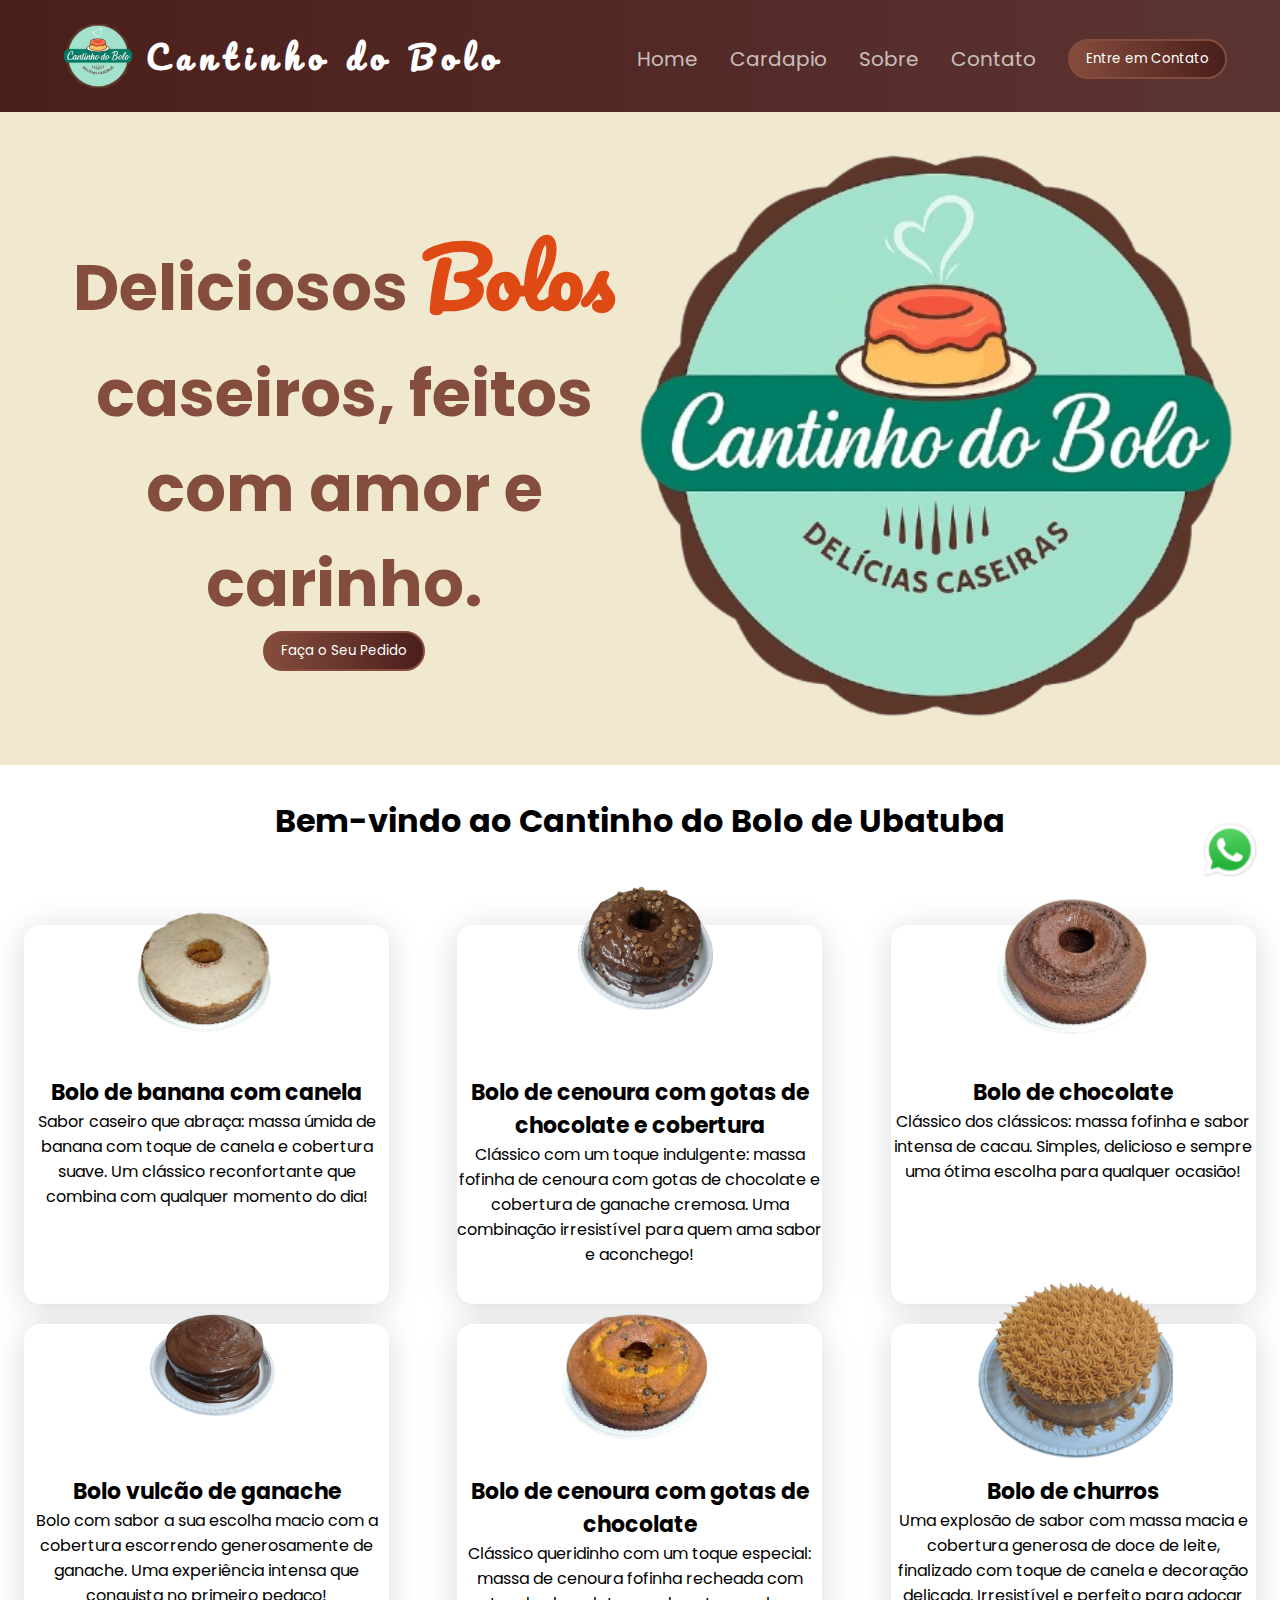
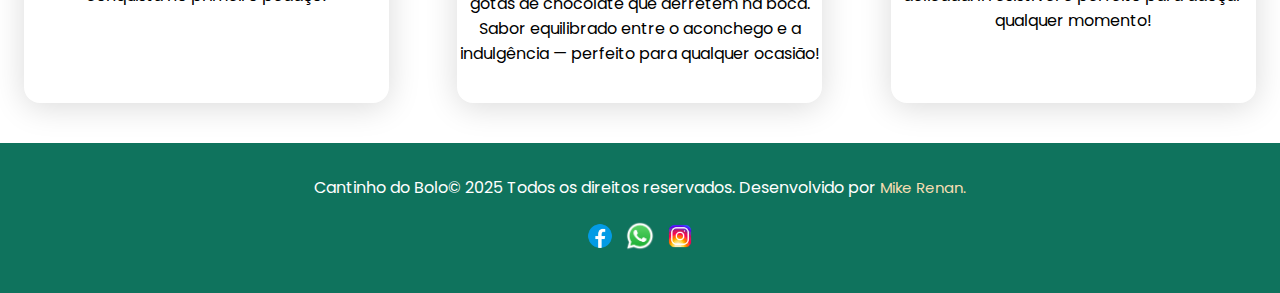
<file: index.html>
<!DOCTYPE html>
<html lang="en">

<head>
    <meta charset="UTF-8">
    <meta name="description" content="Cantinho do Bolo de Ubatuba: bolos artesanais, fresquinhos e deliciosos, feitos com carinho para adoçar seu dia. Venha nos visitar!">
    <meta name="viewport" content="width=device-width, initial-scale=1.0">
    <meta name="description" content="Cantinho do Bolo - Melhor Bolo da Região de Ubatuba" />
    <link rel="preconnect" href="https://fonts.googleapis.com">
    <link rel="preconnect" href="https://fonts.gstatic.com" crossorigin>
    <link
        href="https://fonts.googleapis.com/css2?family=Poppins:ital,wght@0,100;0,200;0,300;0,400;0,500;0,600;0,700;0,800;0,900;1,100;1,200;1,300;1,400;1,500;1,600;1,700;1,800;1,900&display=swap"
        rel="stylesheet">
    <link rel="stylesheet" href="style.css">
    <link rel="shortcut icon" href="./img/logo-removebg-preview.png" type="image/x-icon">
    <link rel="preconnect" href="https://fonts.googleapis.com">
    <link rel="preconnect" href="https://fonts.gstatic.com" crossorigin>
    <link href="https://fonts.googleapis.com/css2?family=Pacifico&display=swap" rel="stylesheet">
    <title>Cantinho do Bolo</title>
</head>

<body>

    <header>

        <!-- Botão hamburguer -->
        <div class="hamburguer" onclick="toggleMenu()">
            <span></span>
            <span></span>
            <span></span>
        </div>

        <div class="container-header">
            <div class="div-logo">
                <a href="#">
                    <img src="./img/logo-removebg-preview.png" alt="logo-Cantinho-bolo" class="logo-img">
                    Cantinho do Bolo
                </a>
            </div>
            <div class="div-list">
                <nav class="nav-menu" id="nav-menu">
                <ul class="menu-list">
                    <li><a href="#" class="menu-link">Home</a></li>
                    <li><a href="./cardapio.html" class="menu-link">Cardapio</a></li>
                    <li><a href="./sobre.html" class="menu-link">Sobre</a></li>
                    <li><a href="https://wa.link/dfo2rl" class="menu-link">Contato</a></li>
                </ul>
                  </nav>

                <a href="https://wa.link/dfo2rl" target="_blank">
                    <button class="button-home">Entre em Contato</button></a>
            </div>
        </div>
    </header>
    <main>
        <div class="container-home">
            <div class="grid">
                <div class="div-text-home">
                    <h1 class="h1-text-home">
                        Deliciosos <span class="span-home">Bolos </span> caseiros, feitos com amor e carinho.
                    </h1>
                    <div>
                        <a href="https://wa.link/dfo2rl" target="_blank">
                            <button class="button-home">Faça o Seu Pedido</button></a>
                    </div>
                </div>
                <div>
                    <img src="./img/logo-removebg-preview.png" alt="bolo-chocolate" class="img-home">
                </div>
            </div>
        </div>
    </main>
    <section class="section-service">
        <div class="container-services">
            <h1 class="title-services">Bem-vindo ao Cantinho do Bolo de Ubatuba</h1>
        </div>
        <div class="div-card">
            <div class="service-card">
                <div class="div-card-image">
                    <img class="image-card" src="./img/bolo de banana com canela.png" alt="bolo de banana com canela">
                </div>
                <div class="div-text-service">
                    <h1 class="h1-card">Bolo de banana com canela</h1>
                    <p class="p-card">Sabor caseiro que abraça: massa úmida de banana com toque de canela e cobertura
                        suave. Um clássico reconfortante que combina com qualquer momento do dia!</p>
                </div>
            </div>

            <div class="service-card">
                <div class="div-card-image">
                    <img class="image-card" src="./img/bolo_chocolate_2-removebg-preview.png"
                        alt="Bolo-doce-de-chocolate">
                </div>
                <div class="div-text-service">
                    <h1 class="h1-card">Bolo de cenoura com gotas de chocolate e cobertura</h1>
                    <p class="p-card">Clássico com um toque indulgente: massa fofinha de cenoura com gotas de chocolate
                        e cobertura de ganache cremosa. Uma combinação irresistível para quem ama sabor e aconchego!
                    </p>
                </div>
            </div>

            <div class="service-card">
                <div class="div-card-image">
                    <img class="image-card" src="./img/bolo de chocolate.png" alt="Bolo-de-chocolate">
                </div>
                <div class="div-text-service">
                    <h1 class="h1-card">Bolo de chocolate</h1>
                    <p class="p-card">Clássico dos clássicos: massa fofinha e sabor intensa de cacau. Simples, delicioso
                        e sempre uma ótima escolha para qualquer ocasião!</p>
                </div>
            </div>

            <div class="service-card">
                <div class="div-card-image">
                    <img class="image-card" src="./img/bolo_vulcao-removebg-preview.png" alt="Bolo-doce-de-leite">
                </div>
                <div class="div-text-service">
                    <h1 class="h1-card">Bolo vulcão de ganache</h1>
                    <p class="p-card">Bolo com sabor a sua escolha macio com a cobertura escorrendo generosamente de
                        ganache. Uma experiência intensa que conquista no primeiro pedaço!</p>
                </div>
            </div>

            <div class="service-card">
                <div class="div-card-image">
                    <img class="image-card" src="./img/Cenoura_com_gotas_de_cholate-removebg-preview.png"
                        alt="Bolo-doce-de-leite">
                </div>
                <div class="div-text-service">
                    <h1 class="h1-card">Bolo de cenoura com gotas de chocolate</h1>
                    <p class="p-card">Clássico queridinho com um toque especial: massa de cenoura fofinha recheada com
                        gotas de chocolate que derretem na boca. Sabor equilibrado entre o aconchego e a indulgência —
                        perfeito para qualquer ocasião!</p>
                </div>
            </div>

            <div class="service-card">
                <div class="div-card-image">
                    <img class="image-card" src="./img/bolo_31-removebg-preview.png" alt="Bolo-doce-de-leite">
                </div>
                <div class="div-text-service">
                    <h1 class="h1-card">Bolo de churros</h1>
                    <p class="p-card">Uma explosão de sabor com massa macia e cobertura generosa de doce de leite,
                        finalizado com toque de canela e decoração delicada. Irresistível e perfeito para adoçar
                        qualquer momento!</p>
                </div>
            </div>
        </div>

        <a href="https://wa.link/dfo2rl" class="link-whatsapp" target="_blank">
            <img src="./img/whatsapp.png" alt="link para whatsapp">
        </a>


        <footer id="footer">
            <div class="div-logo-footer">
                <!-- <a href="#" aria-label="Voltar para o topo">
                    <img class="div-logo-img" src="./img/logo-removebg-preview.png" alt="logo-cafe" /> -->

                </a>
                <p class="p-footer">Cantinho do Bolo&copy; 2025 Todos os direitos reservados. Desenvolvido por <a href="https://mike-renan.github.io/PORTIFOLIO/" target="_blank" class="portifolio">Mike
                    Renan.</a></p>
            </div>

            <div class="footer-media">

                <a href="#"><img src="./img/facebook-logo.png" alt="Facebook"></a>
                <a href="https://wa.link/dfo2rl"><img src="./img/whatsapp.png" alt="whatsapp"></a>
                <a href="https://www.instagram.com/cantinhodobolo_ubatuba?igsh=bHRldzY4bmtwMWZj"><img src="./img/intagran-logo.png" alt="Instagram"></a>
            </div>
        </footer>


        <script src="./script.js"></script>
      


</body>

</html>
</file>
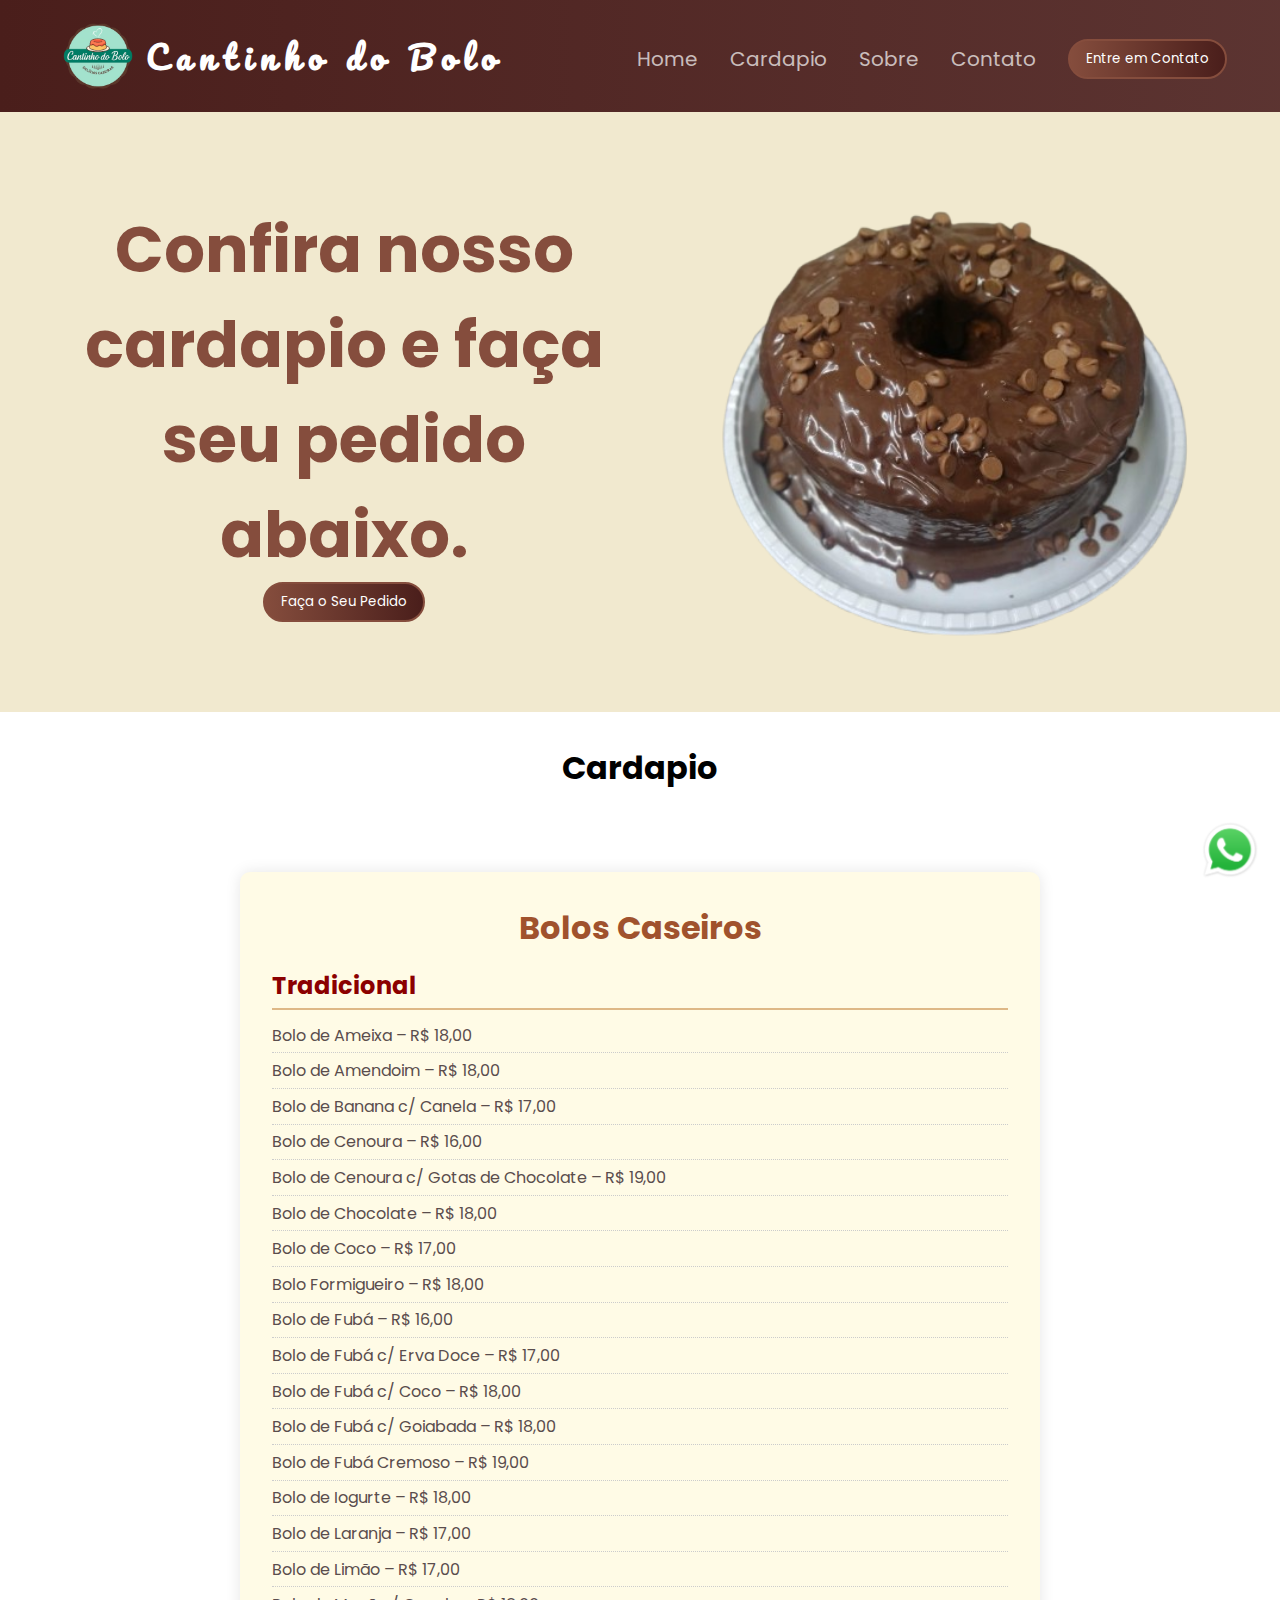
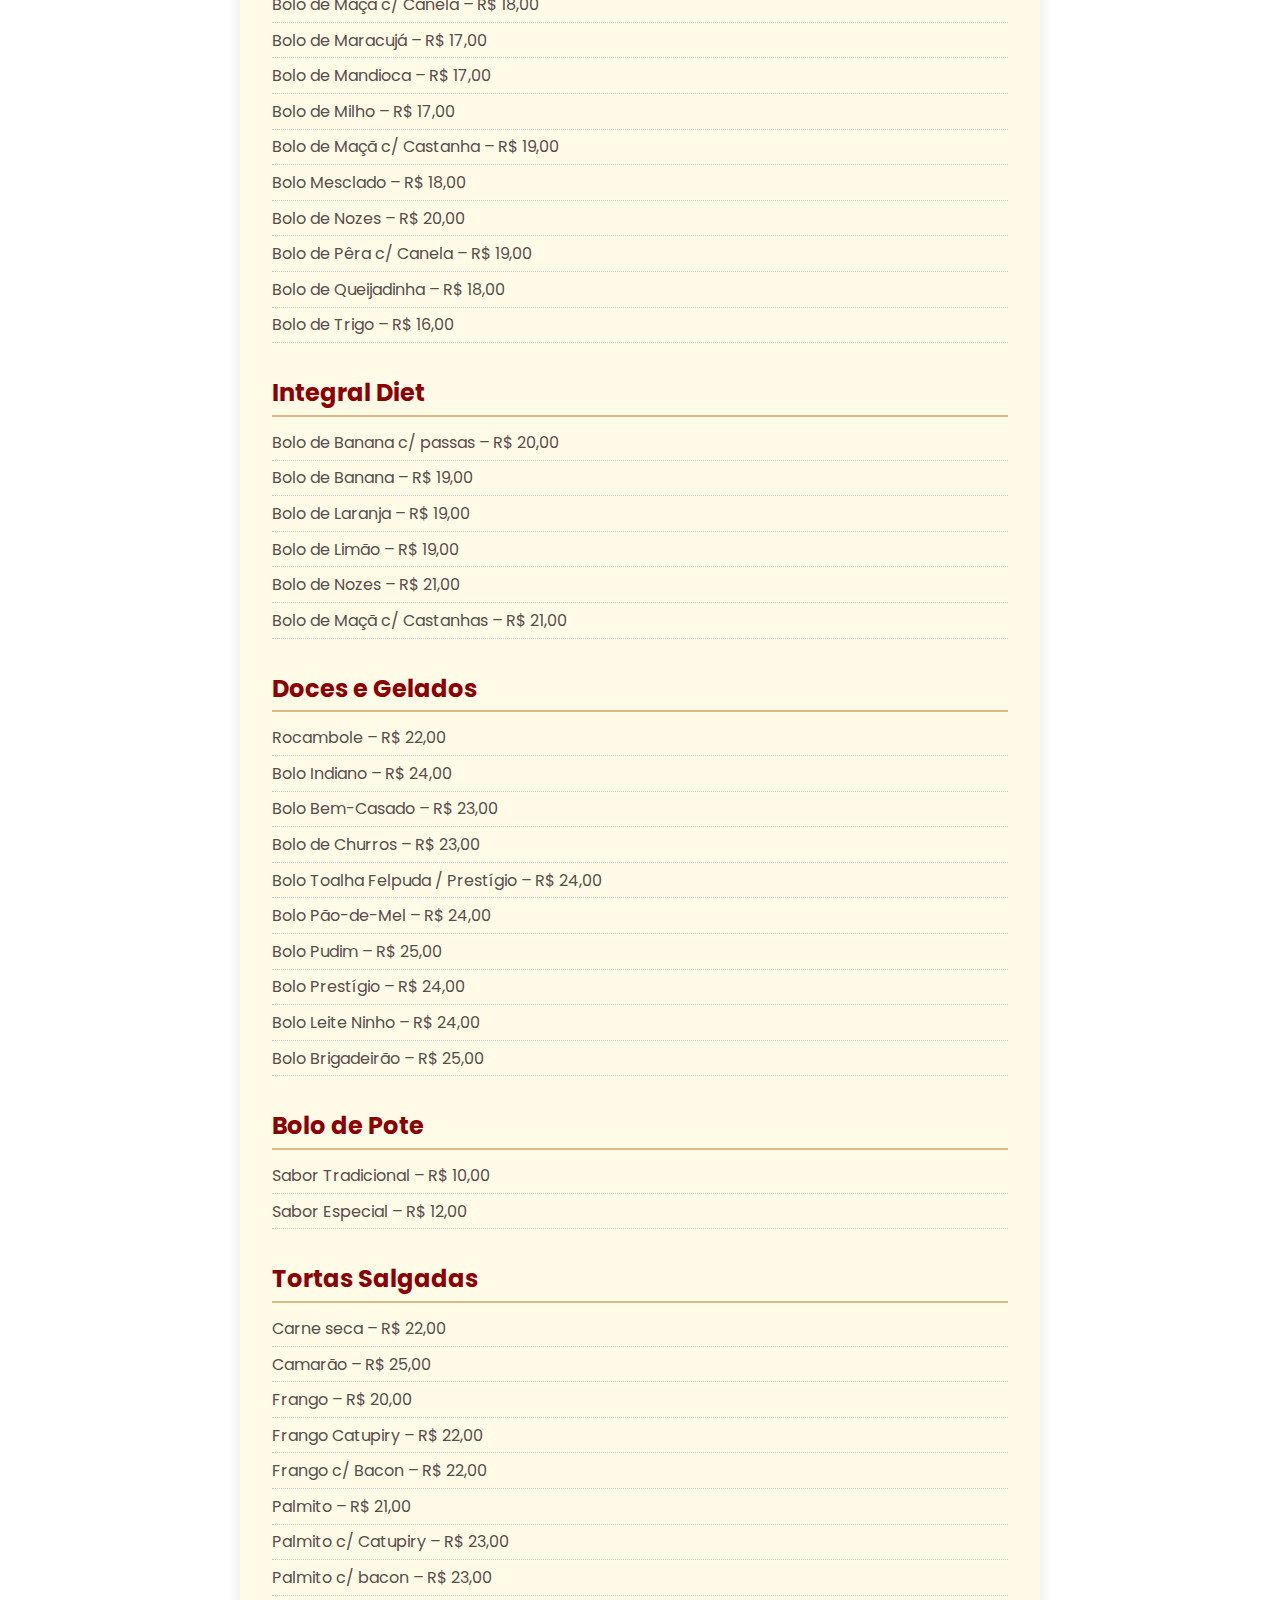
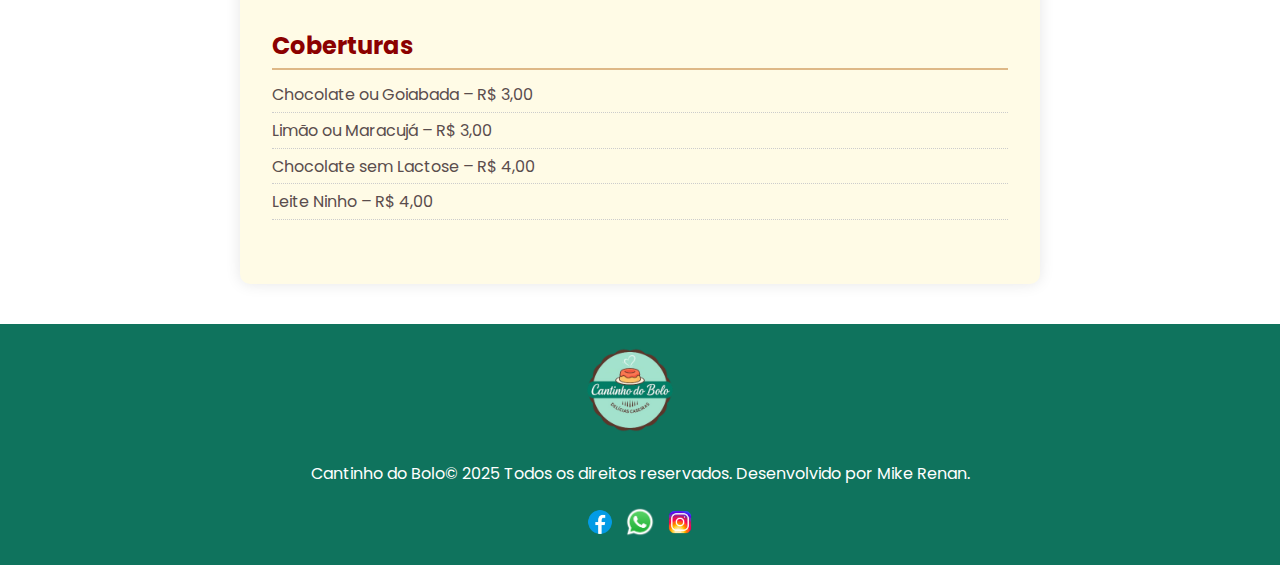
<file: cardapio.html>
<!DOCTYPE html>
<html lang="en">

<head>
  <meta charset="UTF-8">
  <meta name="viewport" content="width=device-width, initial-scale=1.0">
  <meta name="description" content="Cantinho do Bolo - Melhor Bolo da Região de Ubatuba" />
  <link rel="preconnect" href="https://fonts.googleapis.com">
  <link rel="preconnect" href="https://fonts.gstatic.com" crossorigin>
  <link
    href="https://fonts.googleapis.com/css2?family=Poppins:ital,wght@0,100;0,200;0,300;0,400;0,500;0,600;0,700;0,800;0,900;1,100;1,200;1,300;1,400;1,500;1,600;1,700;1,800;1,900&display=swap"
    rel="stylesheet">
  <link rel="stylesheet" href="style.css">
  <link rel="preconnect" href="https://fonts.googleapis.com">
  <link rel="preconnect" href="https://fonts.gstatic.com" crossorigin>
  <link href="https://fonts.googleapis.com/css2?family=Pacifico&display=swap" rel="stylesheet">
  <title>Cantinho do Bolo</title>
</head>

<body>
  <header>
    <!-- Botão hamburguer -->
    <div class="hamburguer" onclick="toggleMenu()">
      <span></span>
      <span></span>
      <span></span>
    </div>

    <div class="container-header">
      <div class="div-logo">
        <a href="#">
          <img src="./img/logo-removebg-preview.png" alt="logo-Cantinho-bolo" class="logo-img">
          Cantinho do Bolo
        </a>
      </div>
      <div class="div-list">
        <nav class="nav-menu" id="nav-menu">
          <ul class="menu-list">
            <li><a href="./index.html" class="menu-link">Home</a></li>
            <li><a href="#" class="menu-link">Cardapio</a></li>
            <li><a href="./sobre.html" class="menu-link">Sobre</a></li>
            <li><a href="https://wa.link/dfo2rl" target="_blank" class="menu-link">Contato</a></li>
          </ul>
          <a href="https://wa.link/dfo2rl" target="_blank">
          </nav>
            <button class="button-home">Entre em Contato</button></a>
      </div>
    </div>
  </header>
  <main>
    <div class="container-home">
      <div class="grid">
        <div class="div-text-home">
          <h1 class="h1-text-home">
            Confira nosso cardapio e faça seu pedido abaixo.
          </h1>
          <div>
            <a href="https://wa.link/dfo2rl" target="_blank">
              <button class="button-home">Faça o Seu Pedido</button></a>
          </div>
        </div>
        <div>
          <img src="./img/bolo_chocolate_2-removebg-preview.png" alt="bolo-chocolate" class="img-home">
        </div>
      </div>
    </div>
  </main>
  <section class="section-service">
    <div class="container-services">
      <h1 class="title-services">Cardapio</h1>
    </div>

    <section id="cardapio">
      <h2>Bolos Caseiros</h2>

      <div class="categoria">
        <h3>Tradicional</h3>
        <ul>
          <li>Bolo de Ameixa – R$ 18,00</li>
          <li>Bolo de Amendoim – R$ 18,00</li>
          <li>Bolo de Banana c/ Canela – R$ 17,00</li>
          <li>Bolo de Cenoura – R$ 16,00</li>
          <li>Bolo de Cenoura c/ Gotas de Chocolate – R$ 19,00</li>
          <li>Bolo de Chocolate – R$ 18,00</li>
          <li>Bolo de Coco – R$ 17,00</li>
          <li>Bolo Formigueiro – R$ 18,00</li>
          <li>Bolo de Fubá – R$ 16,00</li>
          <li>Bolo de Fubá c/ Erva Doce – R$ 17,00</li>
          <li>Bolo de Fubá c/ Coco – R$ 18,00</li>
          <li>Bolo de Fubá c/ Goiabada – R$ 18,00</li>
          <li>Bolo de Fubá Cremoso – R$ 19,00</li>
          <li>Bolo de Iogurte – R$ 18,00</li>
          <li>Bolo de Laranja – R$ 17,00</li>
          <li>Bolo de Limão – R$ 17,00</li>
          <li>Bolo de Maçã c/ Canela – R$ 18,00</li>
          <li>Bolo de Maracujá – R$ 17,00</li>
          <li>Bolo de Mandioca – R$ 17,00</li>
          <li>Bolo de Milho – R$ 17,00</li>
          <li>Bolo de Maçã c/ Castanha – R$ 19,00</li>
          <li>Bolo Mesclado – R$ 18,00</li>
          <li>Bolo de Nozes – R$ 20,00</li>
          <li>Bolo de Pêra c/ Canela – R$ 19,00</li>
          <li>Bolo de Queijadinha – R$ 18,00</li>
          <li>Bolo de Trigo – R$ 16,00</li>
        </ul>
      </div>

      <div class="categoria">
        <h3>Integral Diet</h3>
        <ul>
          <li>Bolo de Banana c/ passas – R$ 20,00</li>
          <li>Bolo de Banana – R$ 19,00</li>
          <li>Bolo de Laranja – R$ 19,00</li>
          <li>Bolo de Limão – R$ 19,00</li>
          <li>Bolo de Nozes – R$ 21,00</li>
          <li>Bolo de Maçã c/ Castanhas – R$ 21,00</li>
        </ul>
      </div>

      <div class="categoria">
        <h3>Doces e Gelados</h3>
        <ul>
          <li>Rocambole – R$ 22,00</li>
          <li>Bolo Indiano – R$ 24,00</li>
          <li>Bolo Bem-Casado – R$ 23,00</li>
          <li>Bolo de Churros – R$ 23,00</li>
          <li>Bolo Toalha Felpuda / Prestígio – R$ 24,00</li>
          <li>Bolo Pão-de-Mel – R$ 24,00</li>
          <li>Bolo Pudim – R$ 25,00</li>
          <li>Bolo Prestígio – R$ 24,00</li>
          <li>Bolo Leite Ninho – R$ 24,00</li>
          <li>Bolo Brigadeirão – R$ 25,00</li>
        </ul>
      </div>

      <div class="categoria">
        <h3>Bolo de Pote</h3>
        <ul>
          <li>Sabor Tradicional – R$ 10,00</li>
          <li>Sabor Especial – R$ 12,00</li>
        </ul>
      </div>

      <div class="categoria">
        <h3>Tortas Salgadas</h3>
        <ul>
          <li>Carne seca – R$ 22,00</li>
          <li>Camarão – R$ 25,00</li>
          <li>Frango – R$ 20,00</li>
          <li>Frango Catupiry – R$ 22,00</li>
          <li>Frango c/ Bacon – R$ 22,00</li>
          <li>Palmito – R$ 21,00</li>
          <li>Palmito c/ Catupiry – R$ 23,00</li>
          <li>Palmito c/ bacon – R$ 23,00</li>
        </ul>
      </div>

      <div class="categoria">
        <h3>Coberturas</h3>
        <ul>
          <li>Chocolate ou Goiabada – R$ 3,00</li>
          <li>Limão ou Maracujá – R$ 3,00</li>
          <li>Chocolate sem Lactose – R$ 4,00</li>
          <li>Leite Ninho – R$ 4,00</li>
        </ul>
      </div>
    </section>

    <a href="https://wa.link/dfo2rl" class="link-whatsapp" target="_blank">
      <img src="./img/whatsapp.png" alt="link para whatsapp">
    </a>

    


    <footer id="footer">
      <div class="div-logo div-logo-footer">
        <a href="#" aria-label="Voltar para o topo">
          <img class="div-logo-img" src="./img/logo-removebg-preview.png" alt="logo-cafe" />

        </a>
        <p class="p-footer">Cantinho do Bolo&copy; 2025 Todos os direitos reservados. Desenvolvido por Mike
          Renan.</p>
      </div>

      <div class="footer-media">

        <a href="#"><img src="./img/facebook-logo.png" alt="Facebook"></a>
        <a href="https://wa.link/dfo2rl"><img src="./img/whatsapp.png" alt="whatsapp"></a>
        <a href="https://www.instagram.com/cantinhodobolo_ubatuba?igsh=bHRldzY4bmtwMWZj"><img src="./img/intagran-logo.png" alt="Instagram"></a>
      </div>
    </footer>


    <script src="./script.js"></script>
</body>

</html>
</file>
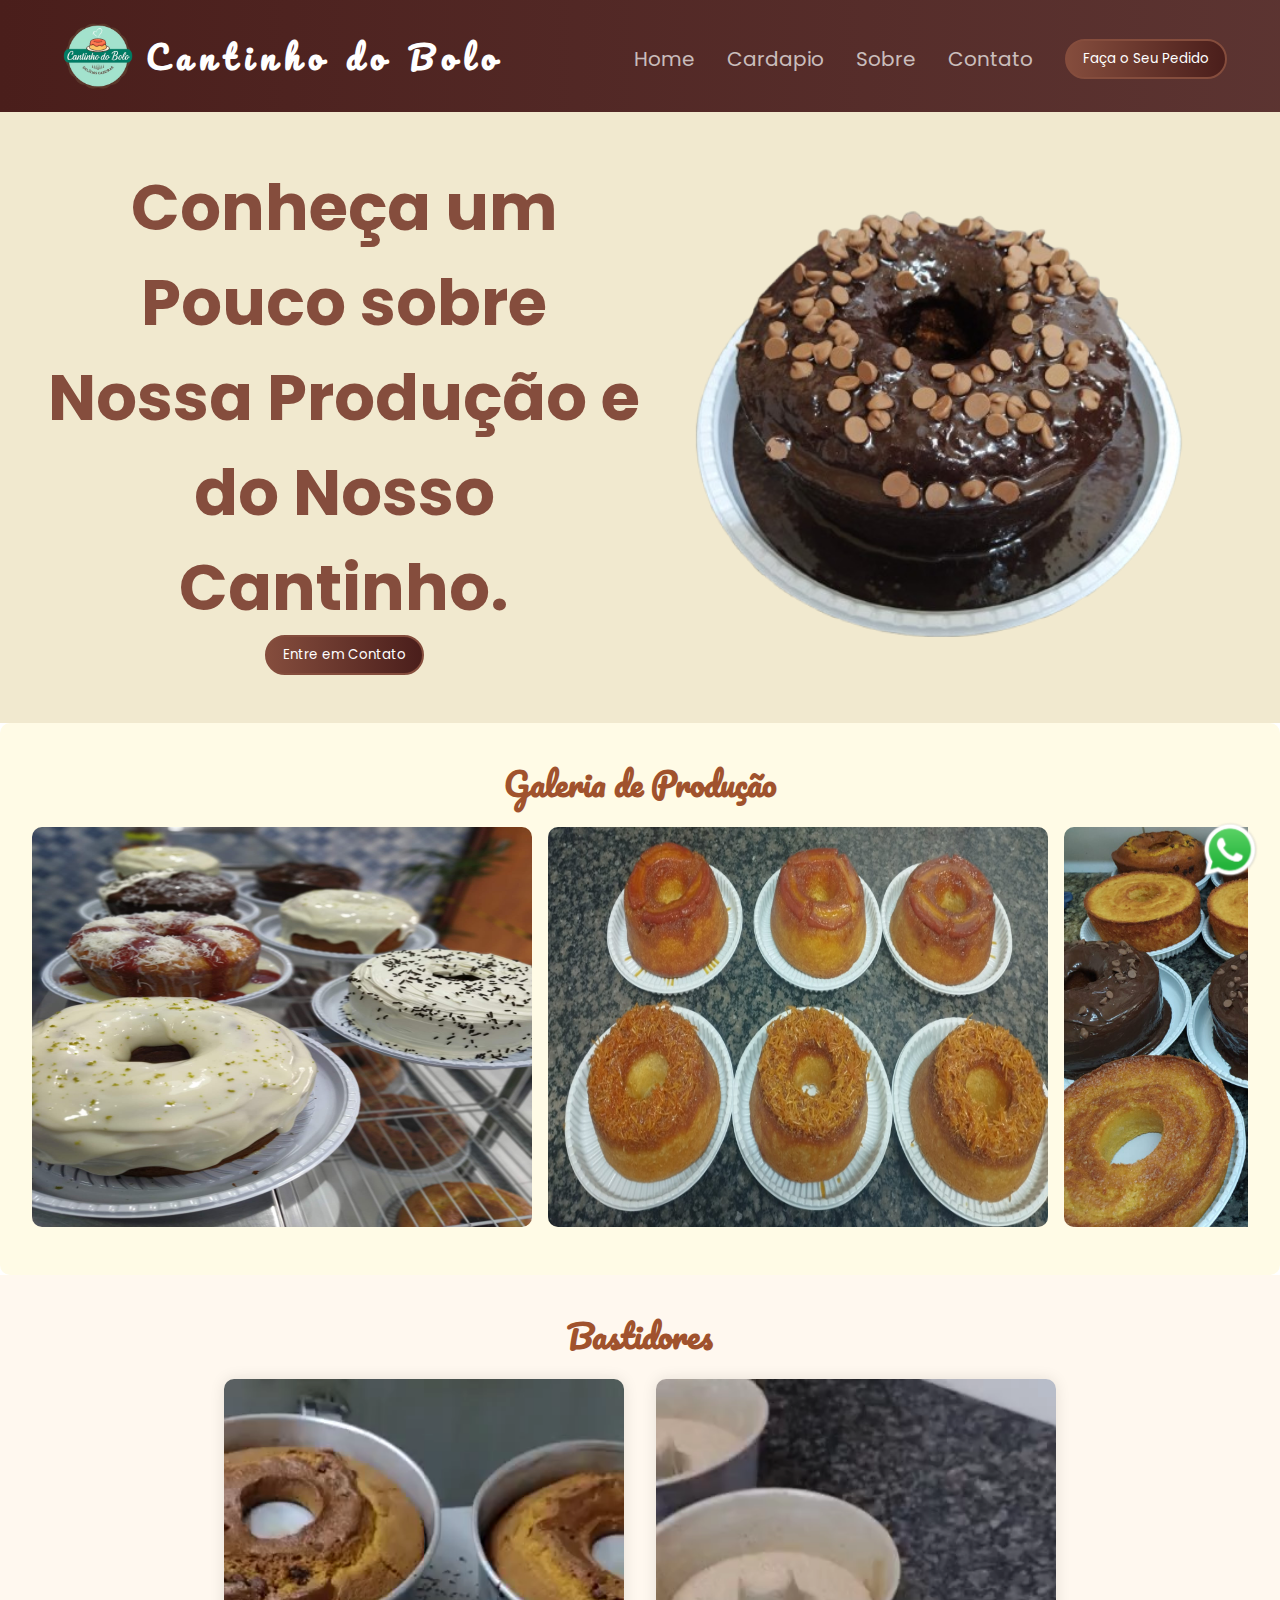
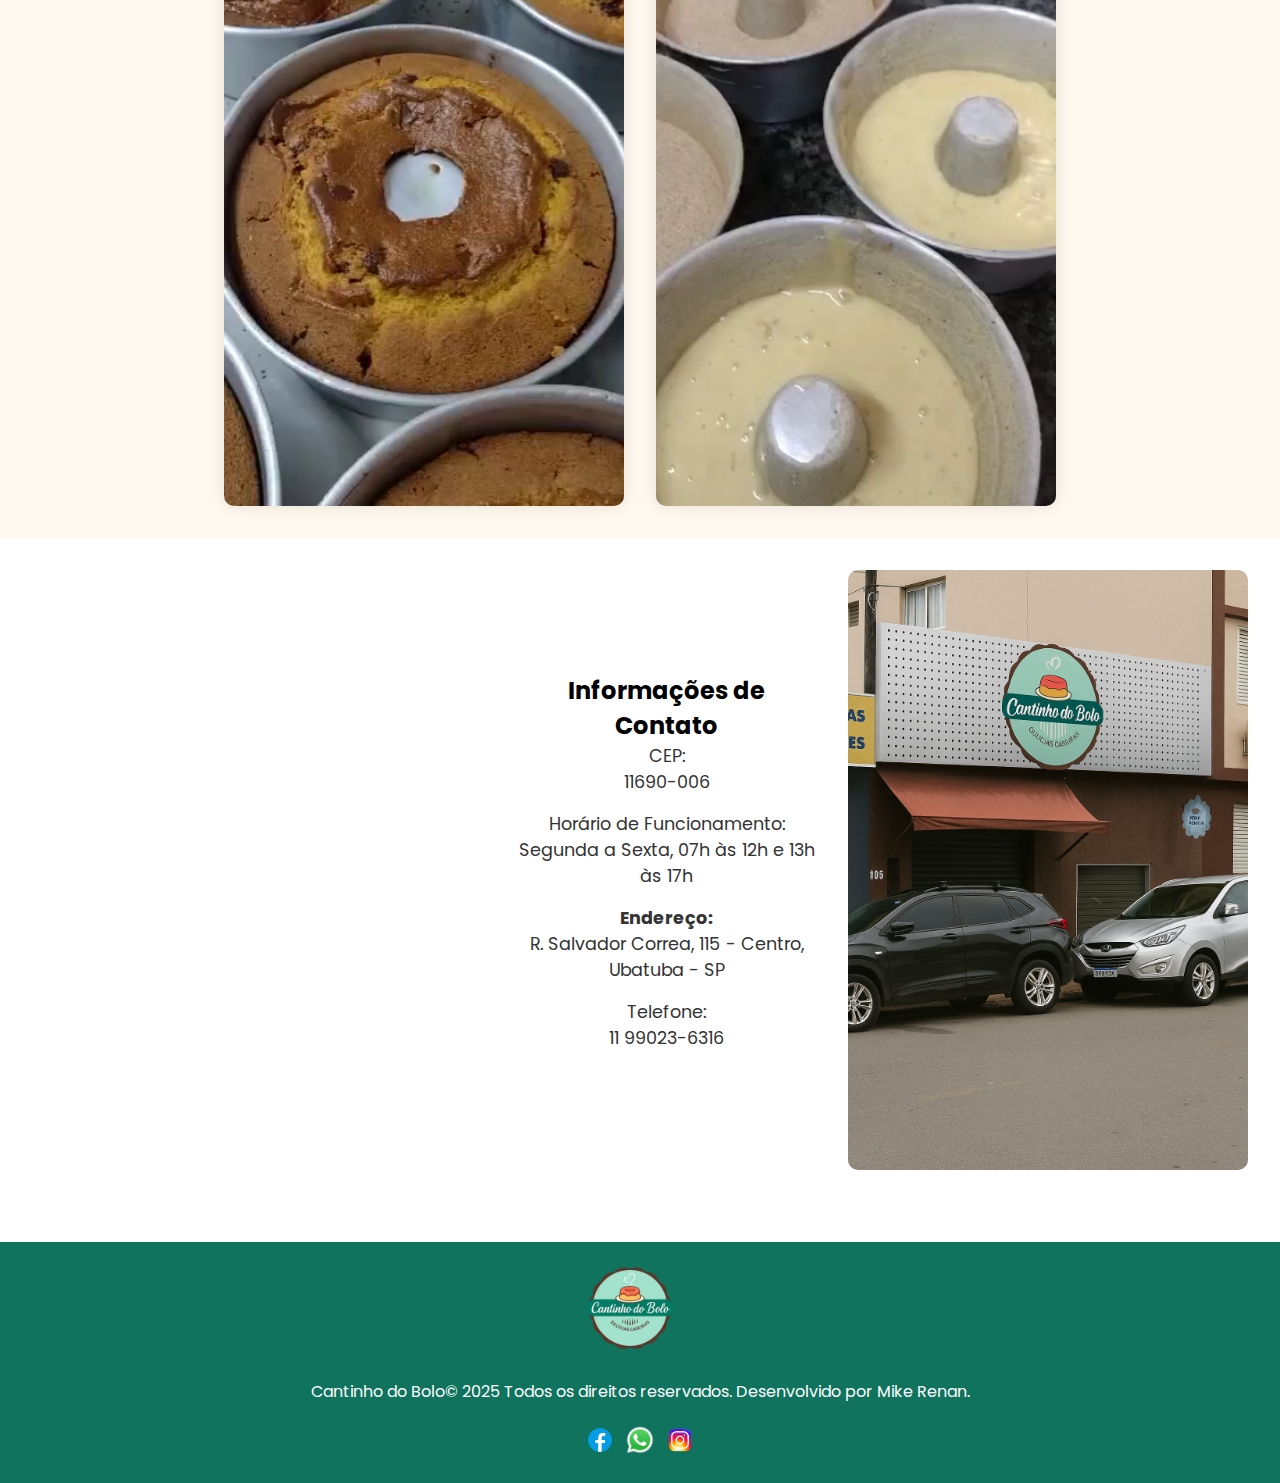
<file: sobre.html>
<!DOCTYPE html>
<html lang="en">

<head>
    <meta charset="UTF-8">
    <meta name="viewport" content="width=device-width, initial-scale=1.0">
    <meta name="description" content="Cantinho do Bolo - Melhor Bolo da Região de Ubatuba" />
    <link rel="preconnect" href="https://fonts.googleapis.com">
    <link rel="preconnect" href="https://fonts.gstatic.com" crossorigin>
    <link
        href="https://fonts.googleapis.com/css2?family=Poppins:ital,wght@0,100;0,200;0,300;0,400;0,500;0,600;0,700;0,800;0,900;1,100;1,200;1,300;1,400;1,500;1,600;1,700;1,800;1,900&display=swap"
        rel="stylesheet">
    <link rel="stylesheet" href="style.css">
    <link rel="preconnect" href="https://fonts.googleapis.com">
    <link rel="preconnect" href="https://fonts.gstatic.com" crossorigin>
    <link href="https://fonts.googleapis.com/css2?family=Pacifico&display=swap" rel="stylesheet">
    <title>Cantinho do Bolo</title>
</head>

<body>
    <header>
        <!-- Botão hamburguer -->
        <div class="hamburguer" onclick="toggleMenu()">
            <span></span>
            <span></span>
            <span></span>
        </div>

        <div class="container-header">
            <div class="div-logo">
                <a href="#">
                    <img src="./img/logo-removebg-preview.png" alt="logo-Cantinho-bolo" class="logo-img">
                    Cantinho do Bolo
                </a>
            </div>
            <div class="div-list">
                <nav class="nav-menu" id="nav-menu">
                    <ul class="menu-list">
                        <li><a href="./index.html" class="menu-link">Home</a></li>
                        <li><a href="./cardapio.html" class="menu-link">Cardapio</a></li>
                        <li><a href="#" class="menu-link">Sobre</a></li>
                        <li><a href="https://wa.link/dfo2rl" target="_blank" class="menu-link">Contato</a></li>
                    </ul>
                </nav>
                <div>
                    <a href="https://wa.link/dfo2rl" target="_blank">
                        <button class="button-home">Faça o Seu Pedido</button></a>
                </div>
            </div>
        </div>
    </header>
    <main>
        <div class="container-home">
            <div class="grid">
                <div class="div-text-home">
                    <h1 class="h1-text-home">
                        Conheça um Pouco sobre Nossa Produção e do Nosso Cantinho.
                    </h1>
                    <div>
                        <a href="https://wa.link/dfo2rl" target="_blank">
                            <button class="button-home">Entre em Contato</button></a>
                    </div>
                </div>
                <div>

                    <img src="./img/cenoura com gotas de chocolate e cobertura de ch tradicional.png"
                        alt="bolo-chocolate" class="img-home">
                </div>
            </div>
        </div>
    </main>


    <section class="galeria-scroll">
        <h2 class="galeria-titulo">Galeria de Produção</h2>
        <div class="galeria-container">
            <img src="./img/vitrine.jpeg" alt="Imagem 1">
            <img src="./img/vitrine 10.jpeg" alt="Imagem 2">
            <img src="./img/vitrine 7.jpeg" alt="Imagem 3">
            <img src="./img/vitrine 9.jpeg" alt="Imagem 4">
            <img src="./img/vitrine 8.jpeg" alt="Imagem 4">
            <img src="./img/vitrine 5.jpeg" alt="Imagem 4">
            <img src="./img/vitrine 4.jpeg" alt="Imagem 4">
            <img src="./img/vitrine 3.jpeg" alt="Imagem 4">
            <img src="./img/vitrine 2.jpeg" alt="Imagem 4">
            <img src="./img/bastidores3.jpeg" alt="Imagem 3">
            <img src="./img/bastidores4.jpeg" alt="Imagem 4">
        </div>
        </div>
    </section>

    <section class="video">
        <h2 class="galeria-titulo">Bastidores</h2>
        <div class="video-container">
            <video class="video-box" src="./img/bolo-video.mp4" autoplay muted loop  playsinline></video>
            <video class="video-box" src="./img/bolo-video2.mp4" autoplay muted loop  playsinline></video>
        </div>
    </section>

    <section class="contato">
        <a href="https://wa.link/dfo2rl" class="link-whatsapp" target="_blank">
            <img src="./img/whatsapp.png" alt="link para whatsapp">
        </a>

        <div class="maps-container">
            <img src="./img/loja.jpeg" alt="" class="loja-center" />

            <div class="informacoes-contato">
                <h2>Informações de Contato</h2>
                <p class="word">CEP:<br>11690-006</p>
                <p class="word">Horário de Funcionamento:<br>Segunda a Sexta, 07h às 12h e 13h às 17h</p>
                <p class="word"><strong>Endereço:</strong><br>R. Salvador Correa, 115 - Centro, Ubatuba - SP</p>
                <p class="word">Telefone:<br> 11 99023-6316<br></p>
            </div>

            <iframe class="mapa-iframe"
                src="https://www.google.com/maps/embed?pb=!1m18!1m12!1m3!1d7321.403687330796!2d-45.0703167!3d-23.4351353!2m3!1f0!2f0!3f0!3m2!1i1024!2i768!4f13.1!3m3!1m2!1s0x94cd52267a251a53%3A0xb93f8f9411a690c9!2sR.%20Salvador%20Correa%2C%20115%20-%20Centro%2C%20Ubatuba%20-%20SP%2C%2011690-006!5e0!3m2!1spt-BR!2sbr!4v1753050503637!5m2!1spt-BR!2sbr"
                width="600" height="450" style="border:0;" allowfullscreen="" loading="lazy">
            </iframe>
        </div>
    </section>

    <footer id="footer">
        <div class="div-logo div-logo-footer">
            <a href="#" aria-label="Voltar para o topo">
                <img class="div-logo-img" src="./img/logo-removebg-preview.png" alt="logo-cafe" />

            </a>
            <p class="p-footer">Cantinho do Bolo&copy; 2025 Todos os direitos reservados. Desenvolvido por Mike
                Renan.</p>
        </div>

        <div class="footer-media">

            <a href="#"><img src="./img/facebook-logo.png" alt="Facebook"></a>
            <a href="https://wa.link/dfo2rl"><img src="./img/whatsapp.png" alt="whatsapp"></a>
            <a href="https://www.instagram.com/cantinhodobolo_ubatuba?igsh=bHRldzY4bmtwMWZj"><img src="./img/intagran-logo.png" alt="Instagram"></a>
        </div>
    </footer>

 <script src="./script.js"></script>

    
</body>

</html>
</file>
<file: style.css>
*{
 margin: 0;
 padding: 0;
 box-sizing: border-box;
 font-family: "Poppins", sans-serif;
}
html{

    scroll-behavior: smooth;
}

body{
    overflow-x: hidden;
}

header{
    background-image: linear-gradient(to right, #4a1e1b, #4a1e1be6);
    color: white;
    padding: 0 2rem;
    height: 7rem;
    display: grid;
    align-items: center;
     
}

.container-header{
 padding: 0.5rem 1rem;
 display: flex;
 justify-content: space-between;
 align-items: center;
}

.div-logo {
    display: flex;
    margin: 0 10px;
}

.div-logo a{
    color: white;
    text-decoration: none;
    font-weight: bold;
    font-size: 2rem;
    line-height: 2rem;
    display: flex;
    justify-content: center;
    align-items: center;
    gap: 0.5rem;
    letter-spacing: 0.5rem;
    padding:  0 20px 5px 0;
    font-family: "Pacifico", cursive;
} 

.logo-img {
    width: 5rem;
}   

.div-list {
   display: flex;
   justify-content: space-between;
   align-items: center;
   gap: 2rem;
   padding: 5px;
}

.button-list {
   background-color: #784538;
   border: none;
   border-radius: 20px;
   padding: 5px 1rem;
   color: white;
   font-size: 1rem;
}

.button-list:hover {
   transform: scale(1.05);
   transition-duration: 200ms;
   cursor: pointer;
}

.img-button-links {
   margin-left: 2px;
   width: 1.5rem;
}

.menu-list {
    display: flex;
    flex-direction: row;
    list-style-type: none;
    gap: 2rem;
}

.menu-link {
    text-decoration: none;
    color: #ffffffb3;
    display: inline-block;
    font-size: 1.25rem;
    line-height: 1.75rem;
}

.menu-link:hover{
    color: white;
    transition-duration: 500ms;
}

main{
    min-height: 600px;
    padding: 0;
    background-color: #f1e9cf;
    display: flex;
    justify-content: center;
    align-items: center;
    color: #854d3d;
}
.container-home {
 margin: 0 auto;
 padding: 3rem;
}

.grid {
    display: grid;
    grid-template-columns: repeat(2, 1fr);
    align-items: center;
    text-align: center;
}
.div-text-home {
    align-items: center;
}

.h1-text-home{
    font-size: 4rem;
    font-weight: bold;
}
.span-home{
      font-family: "Pacifico", cursive;
      color: rgb(223, 74, 20);
      font-size: 5rem;
}

.button-home{
    background: linear-gradient(to right, #854d3d, #4a1e1b);
    border:2px solid #854d3d;
    padding: 0.5rem 1rem;
    border-radius: 9999px;
    color: white;
    text-align: center;
    display: inline-block;
    transition: transform 0.2s ease-in-out;
    cursor: pointer;

    &:hover{
        transform: scale(1.05);}
    }

.img-home{
    width: 550px;
    transform: scale(1.25);
    animation: balanco 5s linear infinite;
}
@keyframes balanco {
    0%{
        transform: rotate(0deg);
    }

    50%{
        transform: rotate(15deg);
    }

    100%{
        transform: rotate(0deg);
    }
}

.section-service {
    padding: 0;
    margin: 0 auto;
    min-height: 600px;
}
.container-services {
    text-align: center;
    margin: 2rem auto 5rem;
    padding: 0.3re;
}

.tittle-section-services {
   font-size: 2.25rem;
   font-weight: bold;
   font-family: "Pacifico", cursive;
   color: #2d3748;
}

.div-card {
   display: grid;
   grid-template-columns: repeat(3, 1fr);
   gap: 1.25rem;
   place-items: center;
}

.service-card {
   border-radius: 1rem;
   background-color: white;
   box-shadow: 0 0.25rem 2rem rgba(0, 0, 0, 0.15);
   transition: all 0.5s ease;
   position: relative;
   max-width: 365px;
    position: relative;
    height: 379px;
}

.service-card:hover {
   background-color: #854d3d;
   color: white;
}


.div-card-image {
   height: 151px;
}

.image-card {
   max-width: 200px;
   display: block;
   margin: 0 auto;
   transform: translateY(-3.5rem);
   transition: transform 0.3s ease;
}

.service-card:hover .image-card {
   transform: translateY(-3.5rem) scale(1.05) rotate(6deg);
}

.div-text-services-card {
   padding: 1rem;
   text-align: center;
}

.h1-card-service {
   font-size: 1.25rem;
   font-weight: bold;
   margin-bottom: 0.5rem;
   text-align: center; 
   font-size: 19px;
    text-align: center;
}
.h1-card{
    font-size: 22px;
    text-align: center;
    
}

.p-card-service {
   color: #343a47;
   transition: all 0.7s ease;
   font-size: 0.875rem;
   line-height: 1.25rem;
   text-align: center;
   margin-bottom: 1rem;
   padding: 24px;
   overflow: hidden;
   display: -webkit-box;
   -webkit-box-orient: vertical;
   -webkit-line-clamp: 2;
}
.p-card{
    
    text-align: center;
}
.service-card:hover .p-card-service {
   color: #ffffff;
}
/* Estilo para a seção do cardápio */
#cardapio {
  max-width: 800px;
  margin: 27px auto;
  padding: 2rem;
  background-color: #fffbe6;
  border-radius: 10px;
  box-shadow: 0 0 15px rgba(0, 0, 0, 0.1);
  font-family: 'Segoe UI', sans-serif;
}

/* Títulos principais */
#cardapio h2 {
  text-align: center;
  font-size: 2rem;
  color: #a0522d;
  margin-bottom: 1rem;
}

/* Categorias */
.categoria {
  margin-bottom: 2rem;
}

/* Título de cada categoria */
.categoria h3 {
  font-size: 1.5rem;
  color: #8b0000;
  border-bottom: 2px solid #deb887;
  padding-bottom: 0.3rem;
  margin-bottom: 0.5rem;
}

/* Lista de itens */
.categoria ul {
  list-style-type: none;
  padding-left: 0;
}

.categoria li {
  padding: 0.3rem 0;
  border-bottom: 1px dotted #ccc;
  color: #5a4d4d;
}

/* Efeito ao passar o mouse */
.categoria li:hover {
  background-color: #f7e7ce;
  cursor: pointer;
}

.galeria-scroll {
  padding: 2rem;
  background-color: #fffbe6;
  border-radius: 10px;
  max-width: 100%;
  overflow: hidden;
}

.galeria-titulo {
  font-family: 'Pacifico', cursive;
  font-size: 2rem;
  color: #a0522d;
  margin-bottom: 1rem;
  text-align: center;
}

.galeria-container {
  display: flex;
  gap: 1rem;
  overflow-x: auto;
  scroll-snap-type: x mandatory;
  padding-bottom: 1rem;
}

.galeria-container img {
  width: 500px;
  height: 400px;
  border-radius: 10px;
  scroll-snap-align: start;
  flex-shrink: 0;
  transition: transform 0.3s ease;
}

.galeria-container img:hover {
  transform: scale(1.05);
  cursor: pointer;
}

/* Scroll suave */
.galeria-container {
  scroll-behavior: smooth;
}

.video {
  padding: 2rem;
  background-color: #fff8ef;
  text-align: center;
}

.video-container {
  display: flex;
  justify-content: center;
  gap: 2rem;
  flex-wrap: wrap; /* permite quebrar linha em telas menores */
  margin-top: 1rem;
}

.video-box {
  width: 400px;
  max-width: 100%;
  border-radius: 10px;
  box-shadow: 0 0 15px rgba(0, 0, 0, 0.1);
}

.contato {
  padding: 2rem;
  text-align: center;
}

.maps-container {
  display: flex;
  flex-direction: row-reverse;
  align-items: center;
  gap: 2rem;
}

.informacoes-contato {
  max-width: 600px;
  text-align: center;
}

.informacoes-contato .word {
  margin-bottom: 1rem;
  font-size: 1.1rem;
  color: #333;
}

.loja-center {
  width: 400px;
  border-radius: 10px;
}

.mapa-iframe {
  border-radius: 10px;
  max-width: 100%;
}

.link-whatsapp img {
   height: 60px;
   position: fixed;
   right: 20px;
   bottom: 20px;
   transition: all 1s ease-in-out;
     
}
.link-whatsapp img:hover{
   transform: scale(1.09); 
   transition: all 0.3s ease-in-out; 

}


footer {
   background-color: #0f735d;
   min-height: 150px;
   padding: 1rem;
   margin-top: 40px;
}

.div-logo-footer {
   display: flex;
   justify-content: center;
   align-items: center;
   flex-direction: column;
}
.div-logo-img{
    width: 100px;
}
.p-footer {
   color: white;
   margin: 1rem;
}

.footer-media{
    display: flex;
    justify-content: center;
    align-items: center;
}

.footer-media img {
  width: 30px;
  margin: 5px; 
}

.portifolio {
    font-size: 15px;
    text-decoration: none;
    color: wheat;
}
@media screen and (max-width: 763px) {
    header{
    background-image: linear-gradient(to right, #4a1e1b, #4a1e1be6);
    color: white;
    padding:  0;
    height: 7rem;
    display: grid;
    align-items: center;
}

.div-logo a, 
.div-list button{
  display: none;
}
    
    .div-logo a{
        font-size: 1.4rem;
    }
    .logo-img {
    width: 3.5rem;
}
    .menu-list{
        display: flex;
    }
.button-list {
    width: 104px;
    background-color: #784538;
    border: none;
    border-radius: 20px;
    padding: 6px 1rem;
    color: white;
    font-size: 0.rem;
    height: 36px;
    display: flex;
    align-items: center;
    justify-content: center;
}

.h1-text-home {
      font-size: 2.6rem;
   }
  main {
      min-height: 550px;
   }

   .grid {
      display: grid;
      grid-template-columns: 1fr;
   }

.div-text-home {
      text-align: center;
   }


.img-home {
        width: 287px;
   }


   .hamburguer {
  display: none;
  flex-direction: column;
  cursor: pointer;
  gap: 5px;
  padding: 1rem;
}

.hamburguer span {
  width: 25px;
  height: 3px;
  background-color: white;
  border-radius: 2px;
  transition: 0.3s;
}

.nav-menu {
  display: flex;
}
   @media screen and (max-width: 740px) {
.div-card {
      display: grid;
      grid-template-columns: repeat(2, 1fr);
      gap: 3.5rem;
   }
}

@media screen and (max-width: 552px) {
.div-card {
      display: grid;
      grid-template-columns: repeat(1, 1fr);
      gap: 3.5rem;
   }
}
}
    
@media (max-width: 768px) {
  .container-header,
  .div-list,
  .menu-list,
  .grid,
  .video-container,
  .maps-container,
  .div-card {
    flex-direction: column;
    align-items: center;
  }

  .grid {
    grid-template-columns: 1fr;
  }

  .img-home {
    width: 100%;
    transform: none;
    animation: none;
  }

  .h1-text-home {
    font-size: 2rem;
  }

  .button-home,
  .button-list {
    width: 100%;
    margin: 0.5rem 0;
  }

  .menu-list {
    gap: 1rem;
    padding: 0;
  }

  .logo-img {
    width: 4rem;
  }

  .galeria-container img {
    width: 80vw;
    height: auto;
  }

  .video-box {
    width: 90vw;
    height: auto;
  }

  .maps-container {
    gap: 1rem;
  }

  .loja-center {
    width: 100%;
    max-width: 400px;
  }

  .mapa-iframe {
    width: 100%;
    height: 300px;
  }

  .div-card {
    grid-template-columns: 1fr;
  }

  .footer-media {
    flex-direction: row;
    flex-wrap: wrap;
    justify-content: center;
  }

  .footer-media img {
    margin: 0.5rem;
  }

  .p-footer {
    text-align: center;
  }
}

@media (max-width: 768px) {
  .hamburguer {
    display: flex;
  }

  .nav-menu {
    display: none;
    flex-direction: column;
    background-color: #4a1e1b;
    position: absolute;
    top: 7rem;
    right: 0;
    width: 100%;
    padding: 1rem 0;
  }

  .nav-menu.show {
    display: flex;
  }

  .menu-list {
    flex-direction: column;
    gap: 1rem;
    align-items: center;
  }

  .menu-link {
    color: #fff;
    font-size: 1.25rem;
  }
}
</file>
